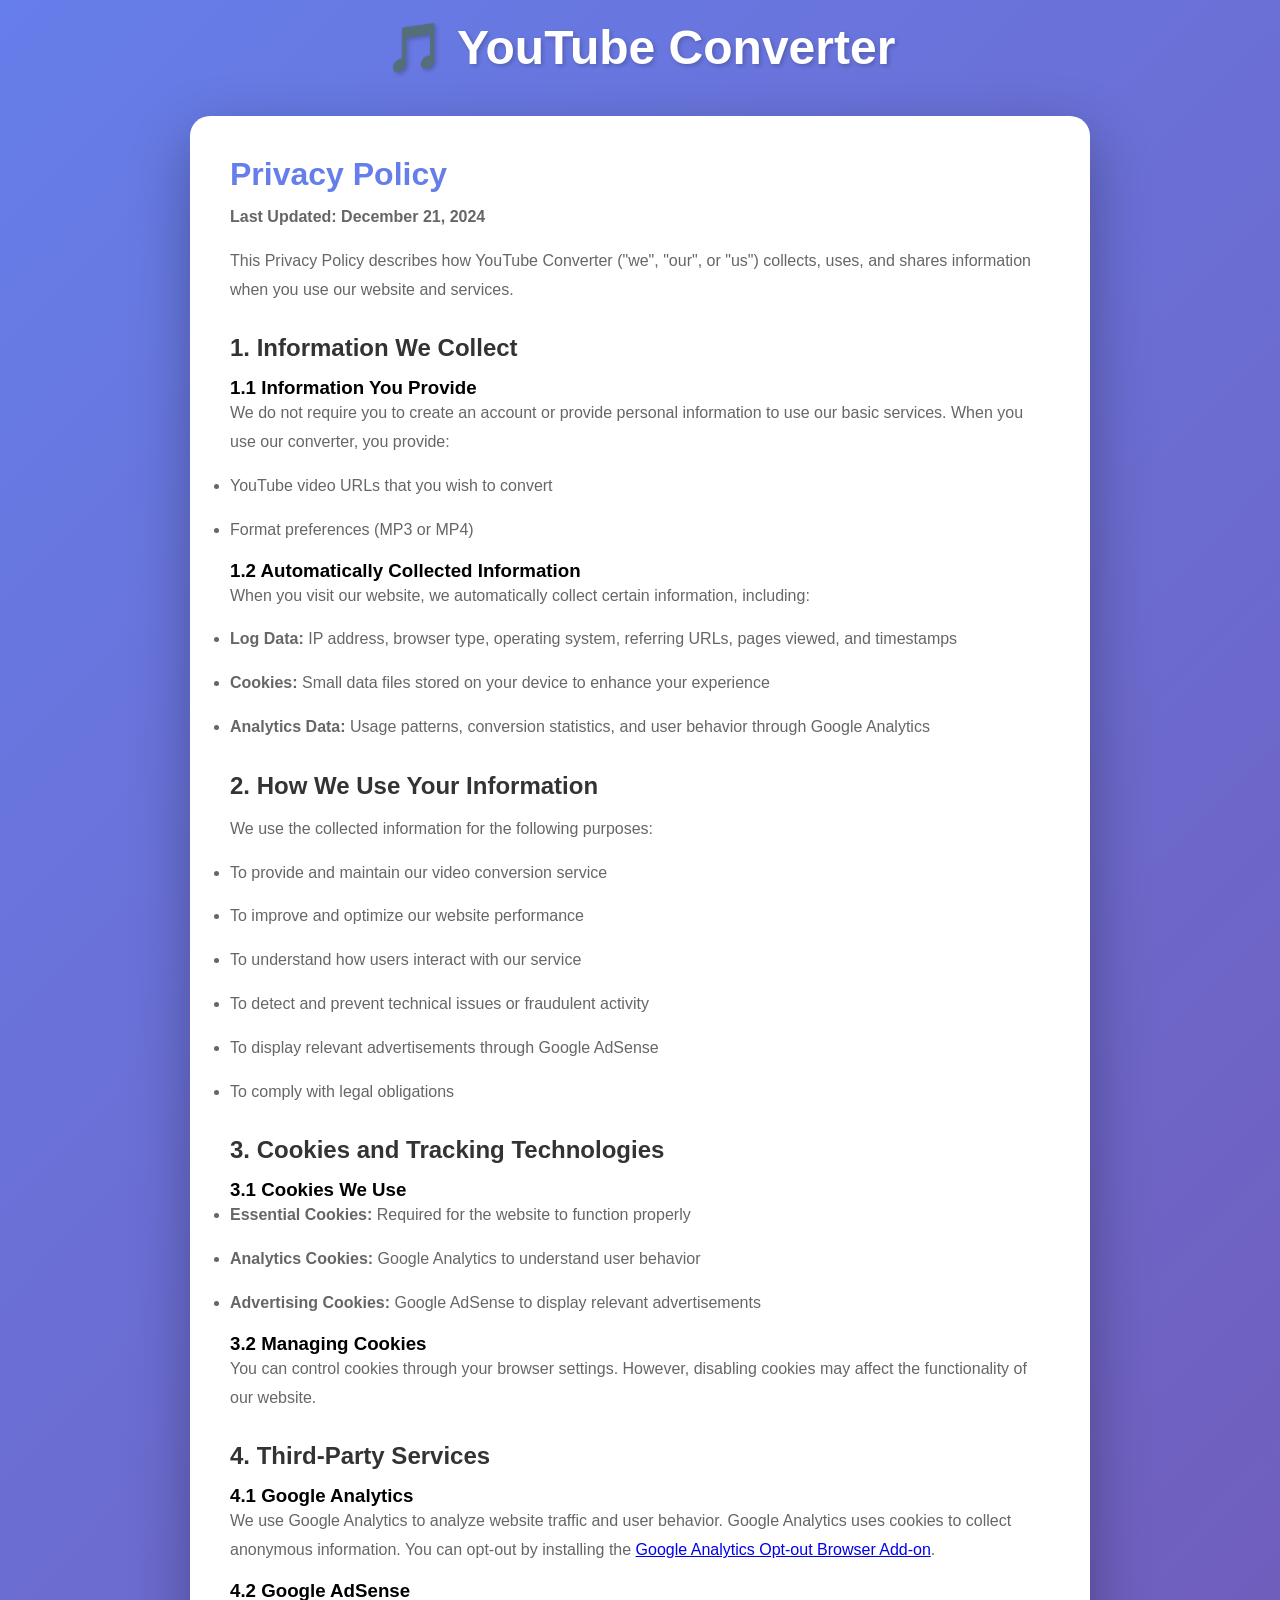
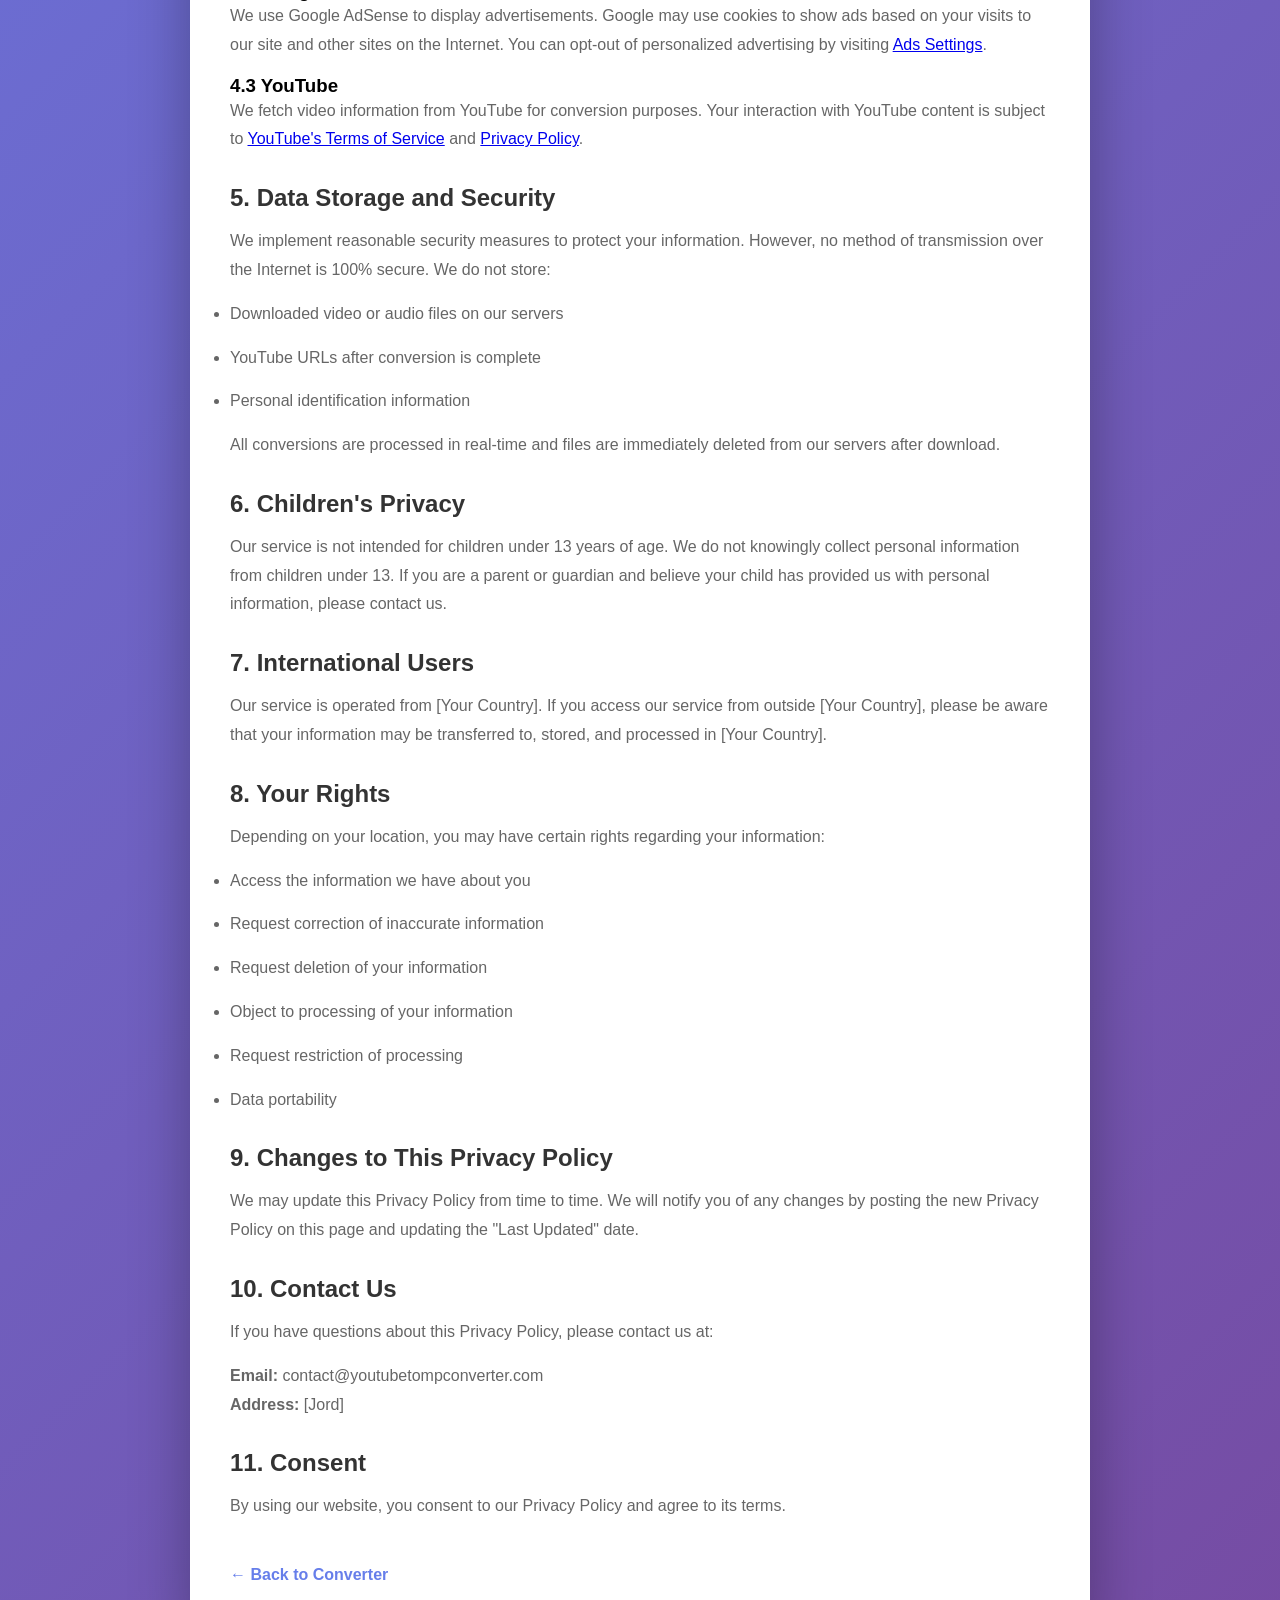
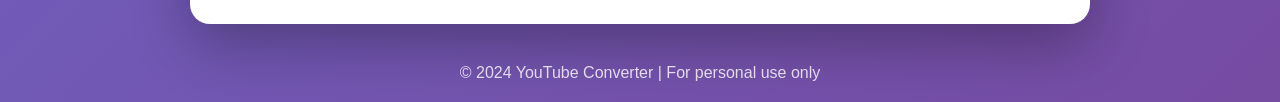
<file: privacy.html>
<!DOCTYPE html>
<html lang="en">
<head>
    <meta charset="UTF-8">
    <meta name="viewport" content="width=device-width, initial-scale=1.0">
    <title>Privacy Policy - YouTube Converter</title>
    <link rel="stylesheet" href="styles.css">
    <style>
        .legal-container {
            max-width: 900px;
            margin: 0 auto;
            background: white;
            padding: 40px;
            border-radius: 20px;
            box-shadow: 0 20px 60px rgba(0,0,0,0.3);
        }
        .legal-container h1 {
            color: #667eea;
            margin-bottom: 10px;
        }
        .legal-container h2 {
            color: #333;
            margin-top: 30px;
            margin-bottom: 15px;
        }
        .legal-container p, .legal-container li {
            color: #666;
            line-height: 1.8;
            margin-bottom: 15px;
        }
        .back-link {
            display: inline-block;
            margin-top: 30px;
            color: #667eea;
            text-decoration: none;
            font-weight: bold;
        }
        .back-link:hover {
            text-decoration: underline;
        }
    </style>
</head>
<body>
    <div class="container">
        <header>
            <h1>🎵 YouTube Converter</h1>
        </header>

        <div class="legal-container">
            <h1>Privacy Policy</h1>
            <p><strong>Last Updated: December 21, 2024</strong></p>

            <p>This Privacy Policy describes how YouTube Converter ("we", "our", or "us") collects, uses, and shares information when you use our website and services.</p>

            <h2>1. Information We Collect</h2>
            
            <h3>1.1 Information You Provide</h3>
            <p>We do not require you to create an account or provide personal information to use our basic services. When you use our converter, you provide:</p>
            <ul>
                <li>YouTube video URLs that you wish to convert</li>
                <li>Format preferences (MP3 or MP4)</li>
            </ul>

            <h3>1.2 Automatically Collected Information</h3>
            <p>When you visit our website, we automatically collect certain information, including:</p>
            <ul>
                <li><strong>Log Data:</strong> IP address, browser type, operating system, referring URLs, pages viewed, and timestamps</li>
                <li><strong>Cookies:</strong> Small data files stored on your device to enhance your experience</li>
                <li><strong>Analytics Data:</strong> Usage patterns, conversion statistics, and user behavior through Google Analytics</li>
            </ul>

            <h2>2. How We Use Your Information</h2>
            <p>We use the collected information for the following purposes:</p>
            <ul>
                <li>To provide and maintain our video conversion service</li>
                <li>To improve and optimize our website performance</li>
                <li>To understand how users interact with our service</li>
                <li>To detect and prevent technical issues or fraudulent activity</li>
                <li>To display relevant advertisements through Google AdSense</li>
                <li>To comply with legal obligations</li>
            </ul>

            <h2>3. Cookies and Tracking Technologies</h2>
            
            <h3>3.1 Cookies We Use</h3>
            <ul>
                <li><strong>Essential Cookies:</strong> Required for the website to function properly</li>
                <li><strong>Analytics Cookies:</strong> Google Analytics to understand user behavior</li>
                <li><strong>Advertising Cookies:</strong> Google AdSense to display relevant advertisements</li>
            </ul>

            <h3>3.2 Managing Cookies</h3>
            <p>You can control cookies through your browser settings. However, disabling cookies may affect the functionality of our website.</p>

            <h2>4. Third-Party Services</h2>
            
            <h3>4.1 Google Analytics</h3>
            <p>We use Google Analytics to analyze website traffic and user behavior. Google Analytics uses cookies to collect anonymous information. You can opt-out by installing the <a href="https://tools.google.com/dlpage/gaoptout" target="_blank">Google Analytics Opt-out Browser Add-on</a>.</p>

            <h3>4.2 Google AdSense</h3>
            <p>We use Google AdSense to display advertisements. Google may use cookies to show ads based on your visits to our site and other sites on the Internet. You can opt-out of personalized advertising by visiting <a href="https://www.google.com/settings/ads" target="_blank">Ads Settings</a>.</p>

            <h3>4.3 YouTube</h3>
            <p>We fetch video information from YouTube for conversion purposes. Your interaction with YouTube content is subject to <a href="https://www.youtube.com/t/terms" target="_blank">YouTube's Terms of Service</a> and <a href="https://policies.google.com/privacy" target="_blank">Privacy Policy</a>.</p>

            <h2>5. Data Storage and Security</h2>
            <p>We implement reasonable security measures to protect your information. However, no method of transmission over the Internet is 100% secure. We do not store:</p>
            <ul>
                <li>Downloaded video or audio files on our servers</li>
                <li>YouTube URLs after conversion is complete</li>
                <li>Personal identification information</li>
            </ul>
            <p>All conversions are processed in real-time and files are immediately deleted from our servers after download.</p>

            <h2>6. Children's Privacy</h2>
            <p>Our service is not intended for children under 13 years of age. We do not knowingly collect personal information from children under 13. If you are a parent or guardian and believe your child has provided us with personal information, please contact us.</p>

            <h2>7. International Users</h2>
            <p>Our service is operated from [Your Country]. If you access our service from outside [Your Country], please be aware that your information may be transferred to, stored, and processed in [Your Country].</p>

            <h2>8. Your Rights</h2>
            <p>Depending on your location, you may have certain rights regarding your information:</p>
            <ul>
                <li>Access the information we have about you</li>
                <li>Request correction of inaccurate information</li>
                <li>Request deletion of your information</li>
                <li>Object to processing of your information</li>
                <li>Request restriction of processing</li>
                <li>Data portability</li>
            </ul>

            <h2>9. Changes to This Privacy Policy</h2>
            <p>We may update this Privacy Policy from time to time. We will notify you of any changes by posting the new Privacy Policy on this page and updating the "Last Updated" date.</p>

            <h2>10. Contact Us</h2>
            <p>If you have questions about this Privacy Policy, please contact us at:</p>
            <p>
                <strong>Email:</strong> contact@youtubetompconverter.com<br>
                <strong>Address:</strong> [Jord]
            </p>

            <h2>11. Consent</h2>
            <p>By using our website, you consent to our Privacy Policy and agree to its terms.</p>

            <a href="index.html" class="back-link">← Back to Converter</a>
        </div>

        <footer style="margin-top: 40px;">
            <p>© 2024 YouTube Converter | For personal use only</p>
        </footer>
    </div>
</body>
</html>
</file>
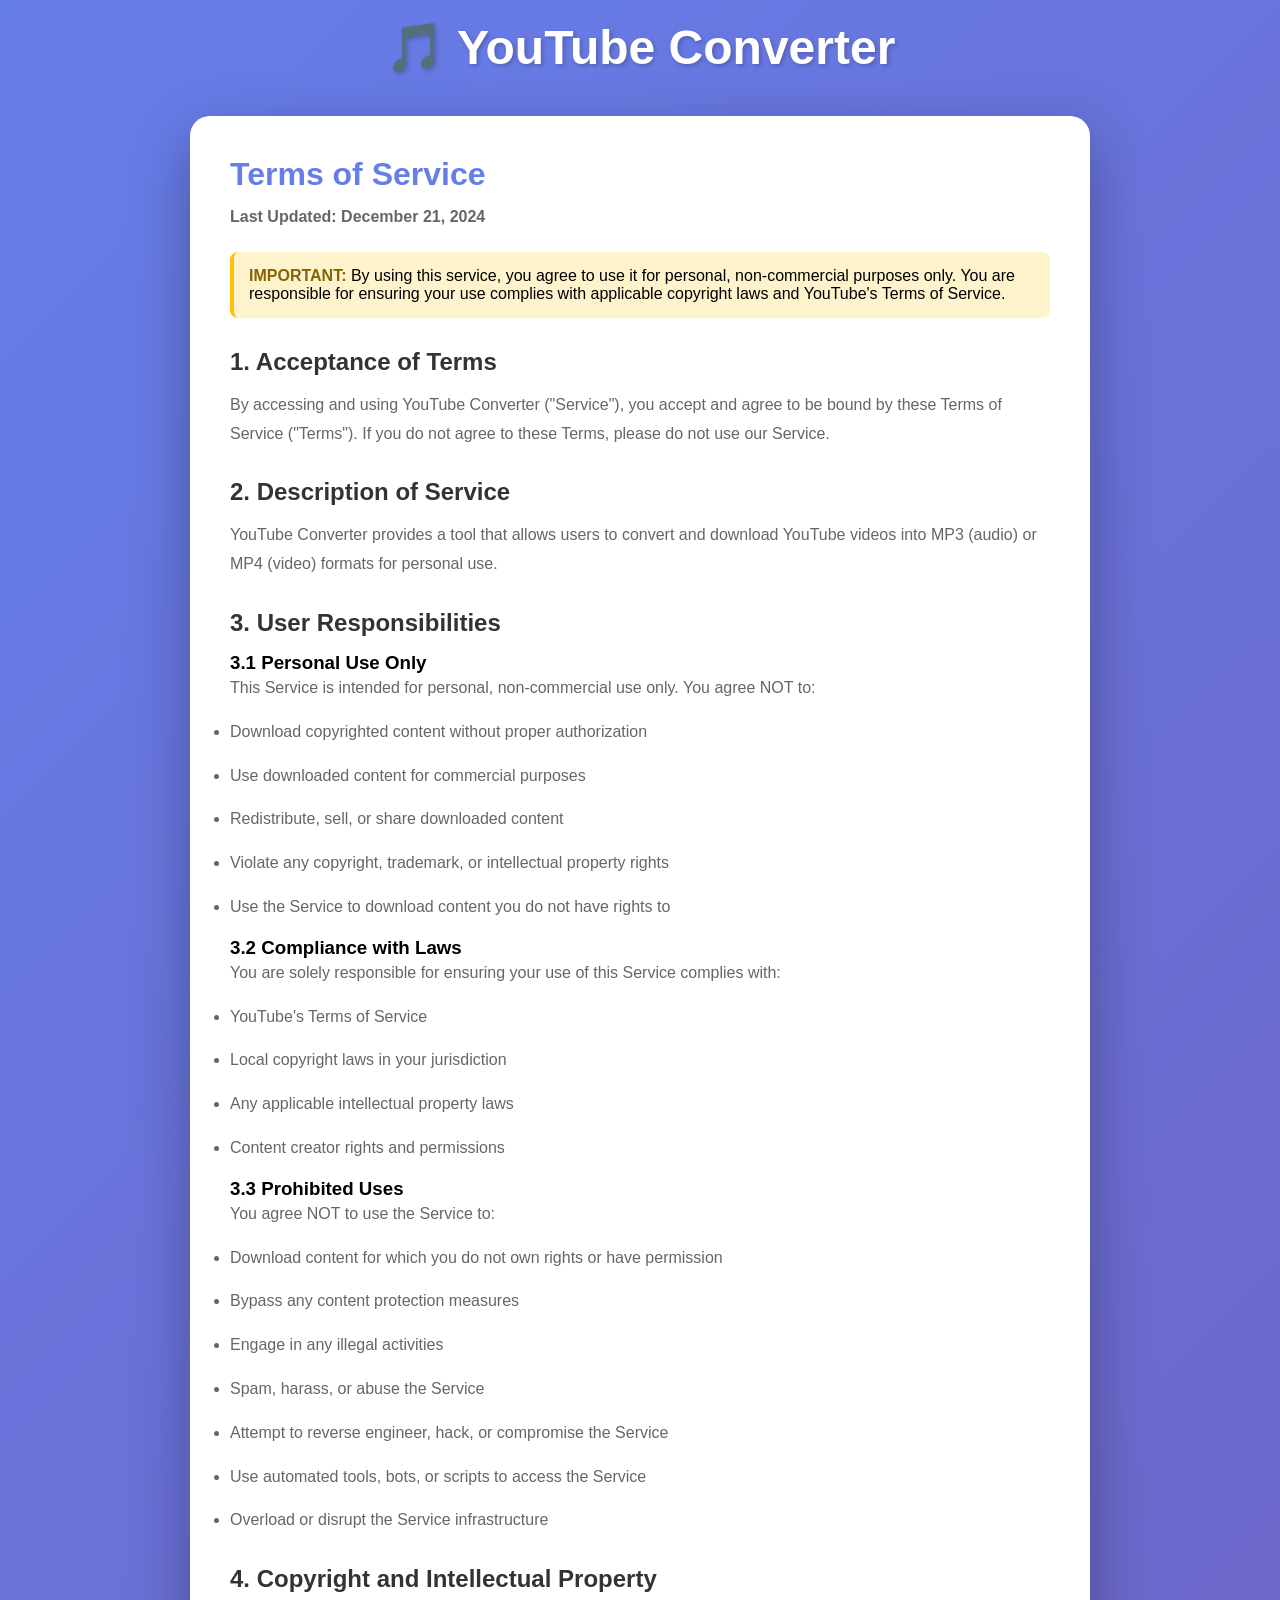
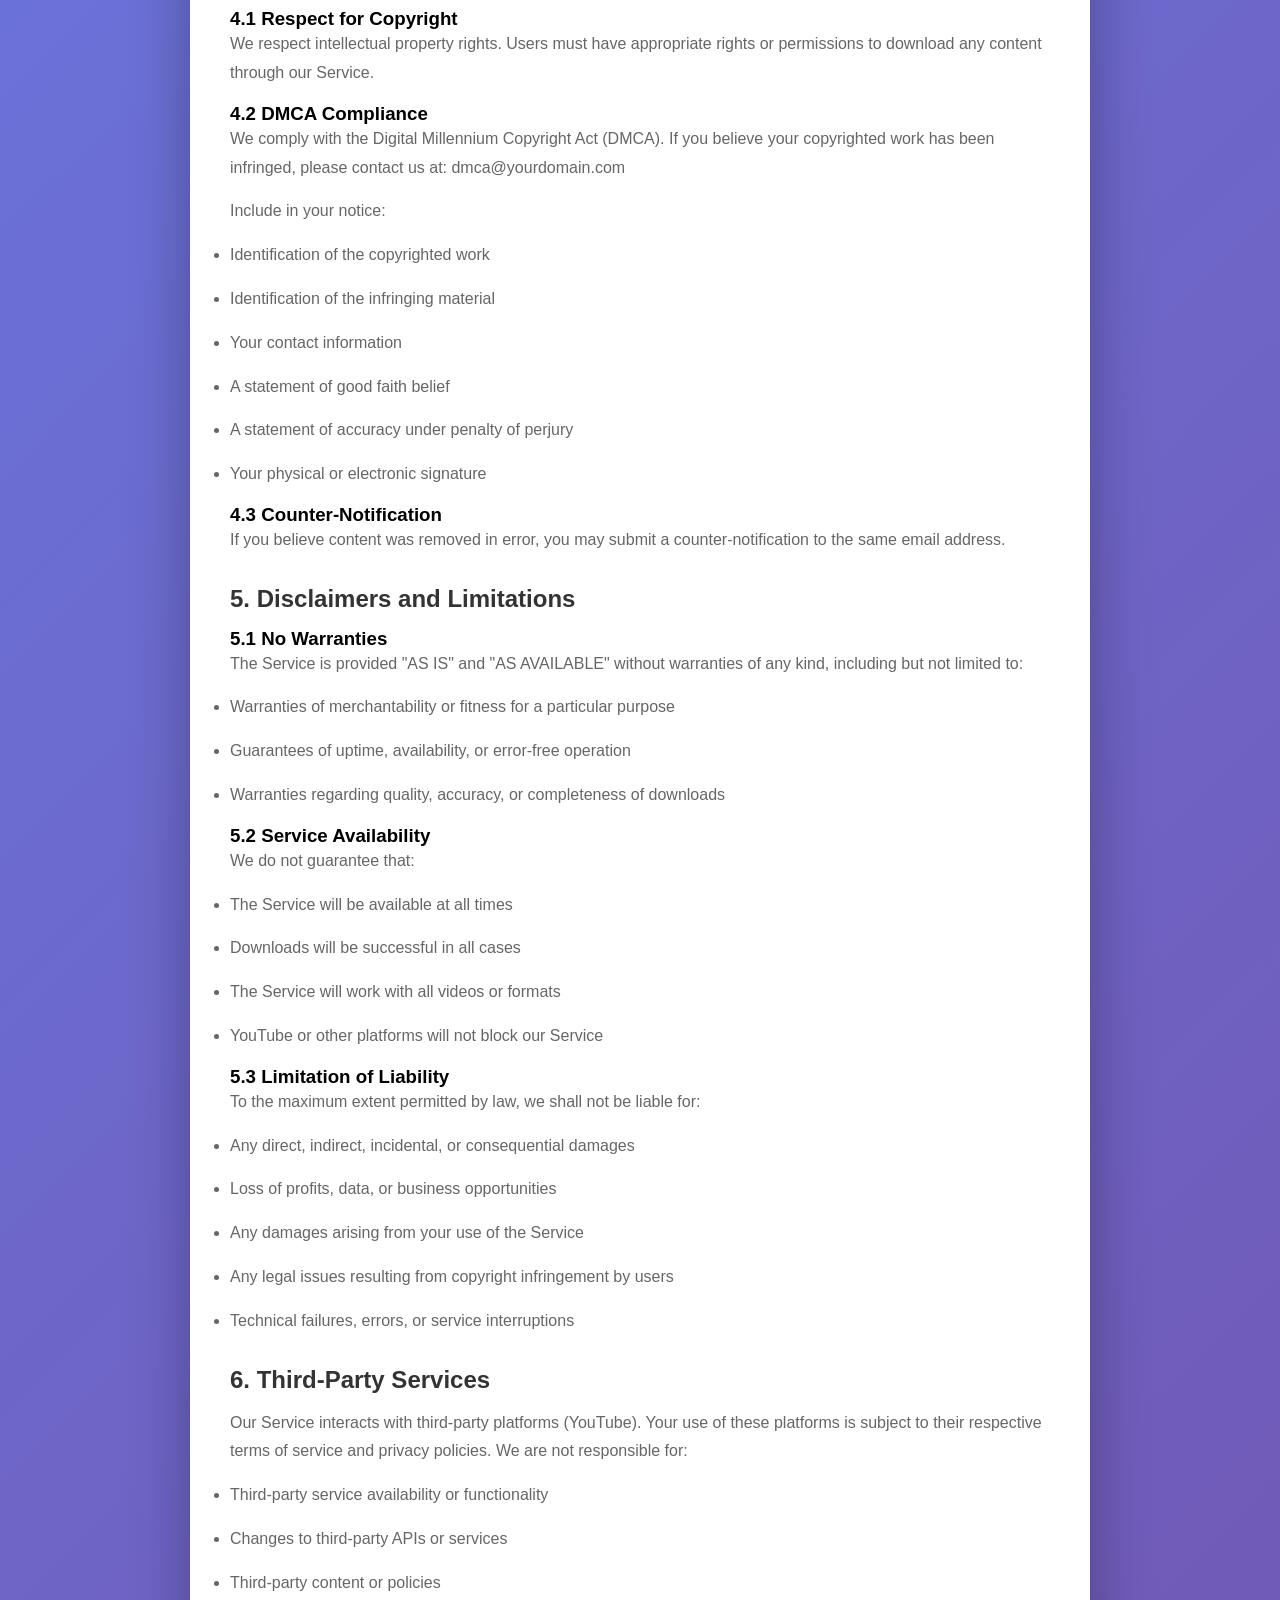
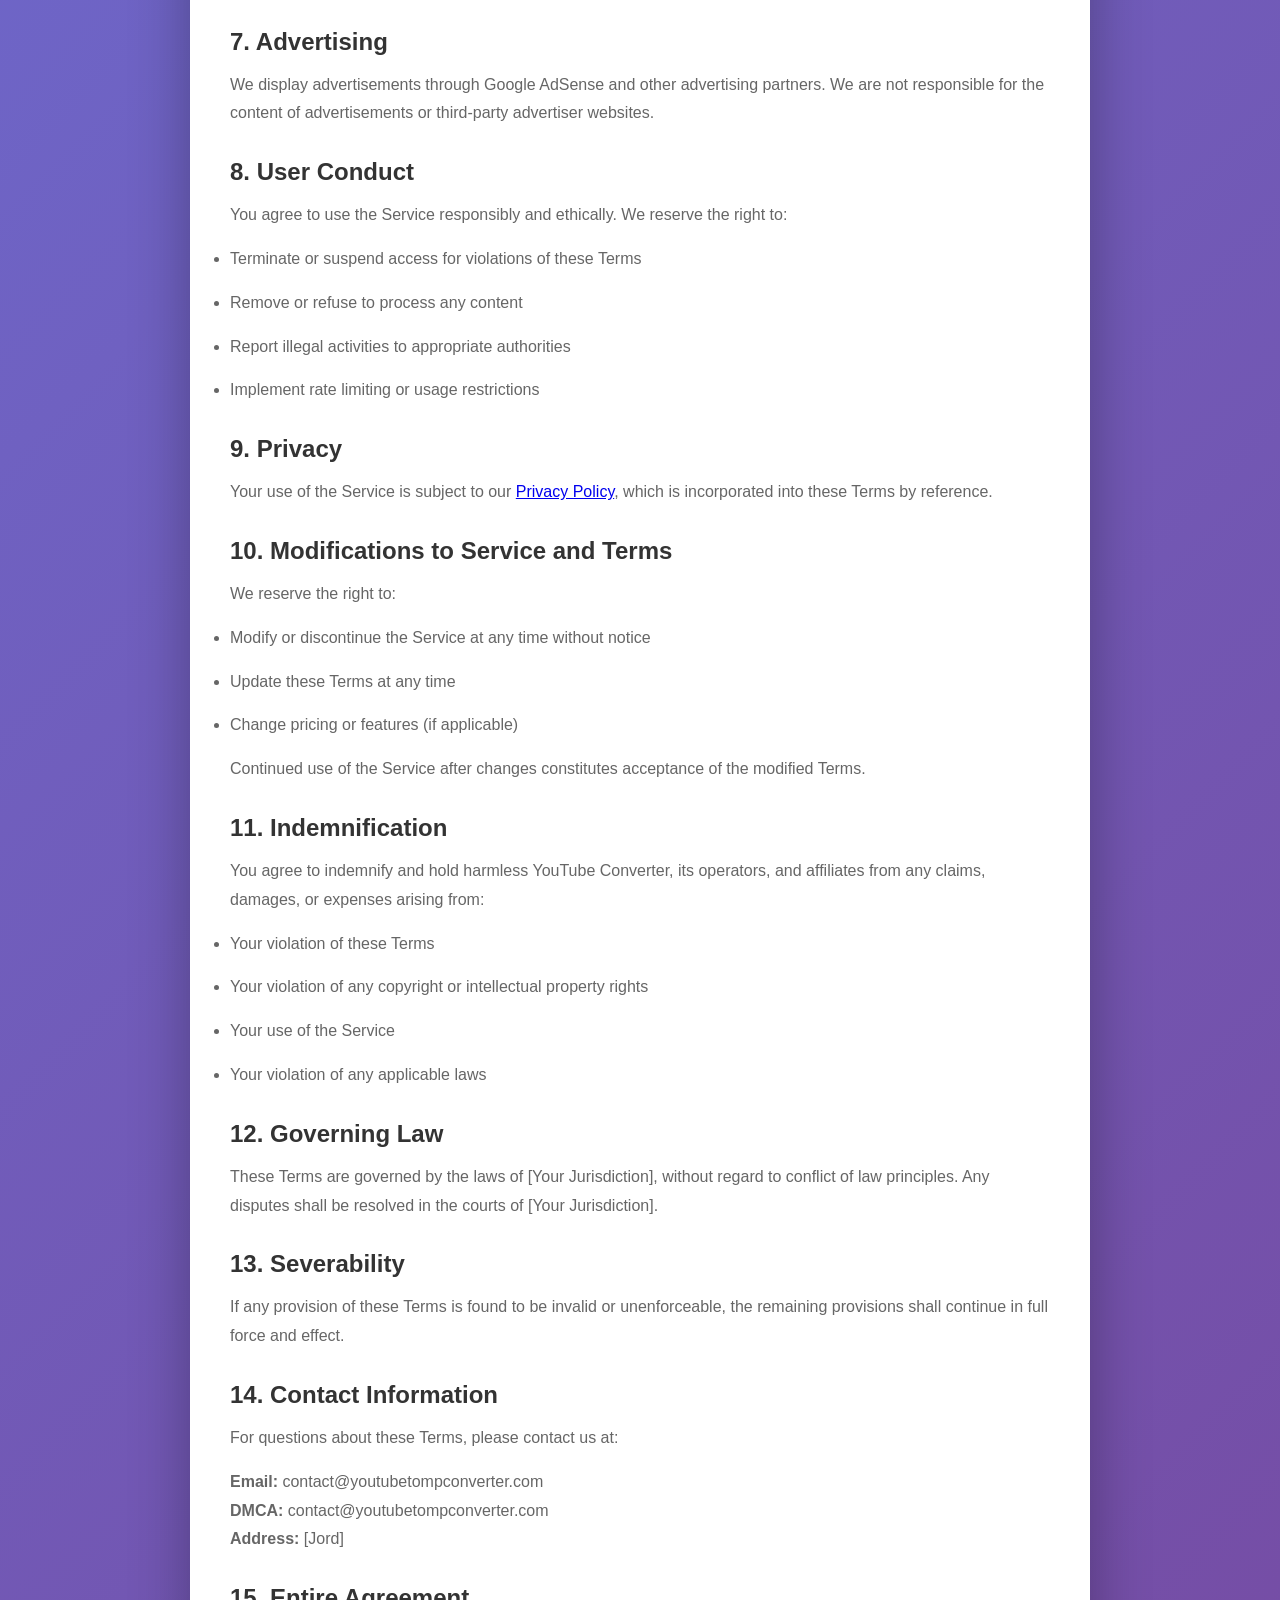
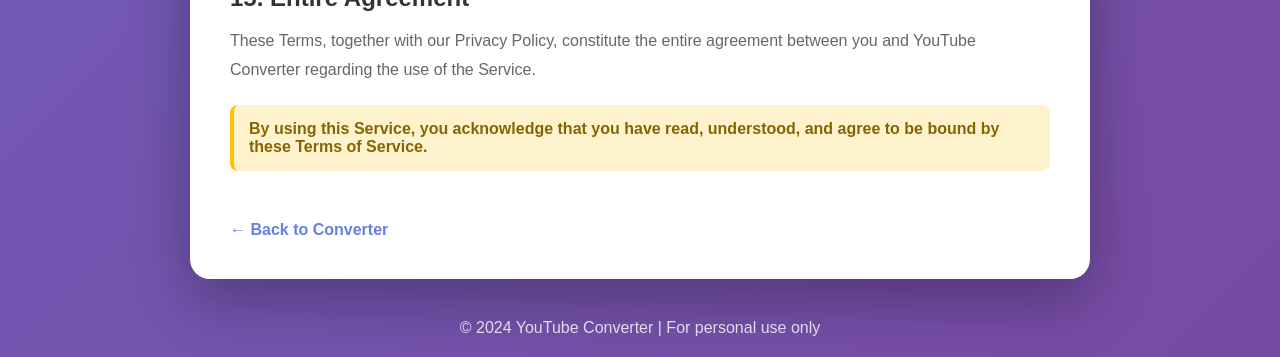
<file: terms.html>
<!DOCTYPE html>
<html lang="en">
<head>
    <meta charset="UTF-8">
    <meta name="viewport" content="width=device-width, initial-scale=1.0">
    <title>Terms of Service - YouTube Converter</title>
    <link rel="stylesheet" href="styles.css">
    <style>
        .legal-container {
            max-width: 900px;
            margin: 0 auto;
            background: white;
            padding: 40px;
            border-radius: 20px;
            box-shadow: 0 20px 60px rgba(0,0,0,0.3);
        }
        .legal-container h1 {
            color: #667eea;
            margin-bottom: 10px;
        }
        .legal-container h2 {
            color: #333;
            margin-top: 30px;
            margin-bottom: 15px;
        }
        .legal-container p, .legal-container li {
            color: #666;
            line-height: 1.8;
            margin-bottom: 15px;
        }
        .warning-box {
            background: #fff3cd;
            border-left: 4px solid #ffc107;
            padding: 15px;
            margin: 20px 0;
            border-radius: 8px;
        }
        .warning-box strong {
            color: #856404;
        }
        .back-link {
            display: inline-block;
            margin-top: 30px;
            color: #667eea;
            text-decoration: none;
            font-weight: bold;
        }
        .back-link:hover {
            text-decoration: underline;
        }
    </style>
</head>
<body>
    <div class="container">
        <header>
            <h1>🎵 YouTube Converter</h1>
        </header>

        <div class="legal-container">
            <h1>Terms of Service</h1>
            <p><strong>Last Updated: December 21, 2024</strong></p>

            <div class="warning-box">
                <strong>IMPORTANT:</strong> By using this service, you agree to use it for personal, non-commercial purposes only. You are responsible for ensuring your use complies with applicable copyright laws and YouTube's Terms of Service.
            </div>

            <h2>1. Acceptance of Terms</h2>
            <p>By accessing and using YouTube Converter ("Service"), you accept and agree to be bound by these Terms of Service ("Terms"). If you do not agree to these Terms, please do not use our Service.</p>

            <h2>2. Description of Service</h2>
            <p>YouTube Converter provides a tool that allows users to convert and download YouTube videos into MP3 (audio) or MP4 (video) formats for personal use.</p>

            <h2>3. User Responsibilities</h2>
            
            <h3>3.1 Personal Use Only</h3>
            <p>This Service is intended for personal, non-commercial use only. You agree NOT to:</p>
            <ul>
                <li>Download copyrighted content without proper authorization</li>
                <li>Use downloaded content for commercial purposes</li>
                <li>Redistribute, sell, or share downloaded content</li>
                <li>Violate any copyright, trademark, or intellectual property rights</li>
                <li>Use the Service to download content you do not have rights to</li>
            </ul>

            <h3>3.2 Compliance with Laws</h3>
            <p>You are solely responsible for ensuring your use of this Service complies with:</p>
            <ul>
                <li>YouTube's Terms of Service</li>
                <li>Local copyright laws in your jurisdiction</li>
                <li>Any applicable intellectual property laws</li>
                <li>Content creator rights and permissions</li>
            </ul>

            <h3>3.3 Prohibited Uses</h3>
            <p>You agree NOT to use the Service to:</p>
            <ul>
                <li>Download content for which you do not own rights or have permission</li>
                <li>Bypass any content protection measures</li>
                <li>Engage in any illegal activities</li>
                <li>Spam, harass, or abuse the Service</li>
                <li>Attempt to reverse engineer, hack, or compromise the Service</li>
                <li>Use automated tools, bots, or scripts to access the Service</li>
                <li>Overload or disrupt the Service infrastructure</li>
            </ul>

            <h2>4. Copyright and Intellectual Property</h2>
            
            <h3>4.1 Respect for Copyright</h3>
            <p>We respect intellectual property rights. Users must have appropriate rights or permissions to download any content through our Service.</p>

            <h3>4.2 DMCA Compliance</h3>
            <p>We comply with the Digital Millennium Copyright Act (DMCA). If you believe your copyrighted work has been infringed, please contact us at: dmca@yourdomain.com</p>
            
            <p>Include in your notice:</p>
            <ul>
                <li>Identification of the copyrighted work</li>
                <li>Identification of the infringing material</li>
                <li>Your contact information</li>
                <li>A statement of good faith belief</li>
                <li>A statement of accuracy under penalty of perjury</li>
                <li>Your physical or electronic signature</li>
            </ul>

            <h3>4.3 Counter-Notification</h3>
            <p>If you believe content was removed in error, you may submit a counter-notification to the same email address.</p>

            <h2>5. Disclaimers and Limitations</h2>
            
            <h3>5.1 No Warranties</h3>
            <p>The Service is provided "AS IS" and "AS AVAILABLE" without warranties of any kind, including but not limited to:</p>
            <ul>
                <li>Warranties of merchantability or fitness for a particular purpose</li>
                <li>Guarantees of uptime, availability, or error-free operation</li>
                <li>Warranties regarding quality, accuracy, or completeness of downloads</li>
            </ul>

            <h3>5.2 Service Availability</h3>
            <p>We do not guarantee that:</p>
            <ul>
                <li>The Service will be available at all times</li>
                <li>Downloads will be successful in all cases</li>
                <li>The Service will work with all videos or formats</li>
                <li>YouTube or other platforms will not block our Service</li>
            </ul>

            <h3>5.3 Limitation of Liability</h3>
            <p>To the maximum extent permitted by law, we shall not be liable for:</p>
            <ul>
                <li>Any direct, indirect, incidental, or consequential damages</li>
                <li>Loss of profits, data, or business opportunities</li>
                <li>Any damages arising from your use of the Service</li>
                <li>Any legal issues resulting from copyright infringement by users</li>
                <li>Technical failures, errors, or service interruptions</li>
            </ul>

            <h2>6. Third-Party Services</h2>
            <p>Our Service interacts with third-party platforms (YouTube). Your use of these platforms is subject to their respective terms of service and privacy policies. We are not responsible for:</p>
            <ul>
                <li>Third-party service availability or functionality</li>
                <li>Changes to third-party APIs or services</li>
                <li>Third-party content or policies</li>
            </ul>

            <h2>7. Advertising</h2>
            <p>We display advertisements through Google AdSense and other advertising partners. We are not responsible for the content of advertisements or third-party advertiser websites.</p>

            <h2>8. User Conduct</h2>
            <p>You agree to use the Service responsibly and ethically. We reserve the right to:</p>
            <ul>
                <li>Terminate or suspend access for violations of these Terms</li>
                <li>Remove or refuse to process any content</li>
                <li>Report illegal activities to appropriate authorities</li>
                <li>Implement rate limiting or usage restrictions</li>
            </ul>

            <h2>9. Privacy</h2>
            <p>Your use of the Service is subject to our <a href="privacy.html">Privacy Policy</a>, which is incorporated into these Terms by reference.</p>

            <h2>10. Modifications to Service and Terms</h2>
            <p>We reserve the right to:</p>
            <ul>
                <li>Modify or discontinue the Service at any time without notice</li>
                <li>Update these Terms at any time</li>
                <li>Change pricing or features (if applicable)</li>
            </ul>
            <p>Continued use of the Service after changes constitutes acceptance of the modified Terms.</p>

            <h2>11. Indemnification</h2>
            <p>You agree to indemnify and hold harmless YouTube Converter, its operators, and affiliates from any claims, damages, or expenses arising from:</p>
            <ul>
                <li>Your violation of these Terms</li>
                <li>Your violation of any copyright or intellectual property rights</li>
                <li>Your use of the Service</li>
                <li>Your violation of any applicable laws</li>
            </ul>

            <h2>12. Governing Law</h2>
            <p>These Terms are governed by the laws of [Your Jurisdiction], without regard to conflict of law principles. Any disputes shall be resolved in the courts of [Your Jurisdiction].</p>

            <h2>13. Severability</h2>
            <p>If any provision of these Terms is found to be invalid or unenforceable, the remaining provisions shall continue in full force and effect.</p>

            <h2>14. Contact Information</h2>
            <p>For questions about these Terms, please contact us at:</p>
            <p>
                <strong>Email:</strong> contact@youtubetompconverter.com<br>
                <strong>DMCA:</strong> contact@youtubetompconverter.com<br>
                <strong>Address:</strong> [Jord]
            </p>

            <h2>15. Entire Agreement</h2>
            <p>These Terms, together with our Privacy Policy, constitute the entire agreement between you and YouTube Converter regarding the use of the Service.</p>

            <div class="warning-box">
                <strong>By using this Service, you acknowledge that you have read, understood, and agree to be bound by these Terms of Service.</strong>
            </div>

            <a href="index.html" class="back-link">← Back to Converter</a>
        </div>

        <footer style="margin-top: 40px;">
            <p>© 2024 YouTube Converter | For personal use only</p>
        </footer>
    </div>
</body>
</html>
</file>
<file: styles.css>
* {
    margin: 0;
    padding: 0;
    box-sizing: border-box;
}

body {
    font-family: -apple-system, BlinkMacSystemFont, 'Segoe UI', Roboto, Oxygen, Ubuntu, Cantarell, sans-serif;
    background: linear-gradient(135deg, #667eea 0%, #764ba2 100%);
    min-height: 100vh;
    padding: 20px;
}

.container {
    max-width: 900px;
    margin: 0 auto;
}

header {
    text-align: center;
    color: white;
    margin-bottom: 40px;
    animation: fadeInDown 0.6s ease;
}

header h1 {
    font-size: 3em;
    margin-bottom: 10px;
    text-shadow: 2px 2px 4px rgba(0,0,0,0.2);
}

header p {
    font-size: 1.2em;
    opacity: 0.9;
}

main {
    animation: fadeInUp 0.6s ease;
}

.converter-box {
    background: white;
    border-radius: 20px;
    padding: 40px;
    box-shadow: 0 20px 60px rgba(0,0,0,0.3);
    margin-bottom: 40px;
}

.input-group {
    position: relative;
    margin-bottom: 30px;
}

#videoUrl {
    width: 100%;
    padding: 18px 50px 18px 20px;
    font-size: 16px;
    border: 2px solid #e0e0e0;
    border-radius: 12px;
    transition: all 0.3s;
    outline: none;
}

#videoUrl:focus {
    border-color: #667eea;
    box-shadow: 0 0 0 4px rgba(102, 126, 234, 0.1);
}

.clear-btn {
    position: absolute;
    right: 10px;
    top: 50%;
    transform: translateY(-50%);
    background: #f0f0f0;
    border: none;
    width: 35px;
    height: 35px;
    border-radius: 50%;
    font-size: 24px;
    cursor: pointer;
    display: none;
    align-items: center;
    justify-content: center;
    transition: all 0.3s;
    color: #666;
}

.clear-btn:hover {
    background: #e0e0e0;
    color: #333;
}

.clear-btn.visible {
    display: flex;
}

.format-selector {
    display: grid;
    grid-template-columns: 1fr 1fr;
    gap: 20px;
    margin-bottom: 30px;
}

.format-option {
    cursor: pointer;
}

.format-option input[type="radio"] {
    display: none;
}

.format-card {
    display: flex;
    flex-direction: column;
    align-items: center;
    padding: 25px;
    border: 3px solid #e0e0e0;
    border-radius: 12px;
    transition: all 0.3s;
    background: #fafafa;
}

.format-option input[type="radio"]:checked + .format-card {
    border-color: #667eea;
    background: linear-gradient(135deg, #667eea15, #764ba215);
    transform: scale(1.05);
}

.format-card:hover {
    border-color: #667eea;
    transform: translateY(-2px);
}

.format-icon {
    font-size: 3em;
    margin-bottom: 10px;
}

.format-name {
    font-size: 1.4em;
    font-weight: bold;
    color: #333;
    margin-bottom: 5px;
}

.format-desc {
    color: #666;
    font-size: 0.9em;
}

.convert-btn {
    width: 100%;
    padding: 18px;
    font-size: 18px;
    font-weight: bold;
    color: white;
    background: linear-gradient(135deg, #667eea 0%, #764ba2 100%);
    border: none;
    border-radius: 12px;
    cursor: pointer;
    transition: all 0.3s;
    display: flex;
    align-items: center;
    justify-content: center;
    gap: 10px;
}

.convert-btn:hover {
    transform: translateY(-2px);
    box-shadow: 0 10px 30px rgba(102, 126, 234, 0.4);
}

.convert-btn:active {
    transform: translateY(0);
}

.convert-btn:disabled {
    opacity: 0.6;
    cursor: not-allowed;
    transform: none;
}

.loader {
    width: 20px;
    height: 20px;
    border: 3px solid rgba(255,255,255,0.3);
    border-top-color: white;
    border-radius: 50%;
    animation: spin 0.8s linear infinite;
}

.hidden {
    display: none !important;
}

@keyframes spin {
    to { transform: rotate(360deg); }
}

.status {
    margin-top: 20px;
    padding: 15px;
    background: #e3f2fd;
    border-left: 4px solid #2196f3;
    border-radius: 8px;
    color: #1976d2;
    animation: slideIn 0.3s ease;
}

.error {
    margin-top: 20px;
    padding: 15px;
    background: #ffebee;
    border-left: 4px solid #f44336;
    border-radius: 8px;
    color: #c62828;
    animation: slideIn 0.3s ease;
}

.video-info {
    margin-top: 30px;
    display: flex;
    gap: 20px;
    padding: 20px;
    background: #f5f5f5;
    border-radius: 12px;
    animation: slideIn 0.4s ease;
}

.video-info img {
    width: 180px;
    height: 100px;
    object-fit: cover;
    border-radius: 8px;
}

.info-details {
    flex: 1;
}

.info-details h3 {
    margin-bottom: 8px;
    color: #333;
    font-size: 1.1em;
}

.info-details p {
    color: #666;
    font-size: 0.9em;
    margin-bottom: 5px;
}

.download-section {
    margin-top: 30px;
    animation: slideIn 0.4s ease;
}

.download-btn {
    display: inline-block;
    width: 100%;
    padding: 18px;
    font-size: 18px;
    font-weight: bold;
    color: white;
    background: linear-gradient(135deg, #11998e 0%, #38ef7d 100%);
    text-decoration: none;
    border-radius: 12px;
    text-align: center;
    transition: all 0.3s;
}

.download-btn:hover {
    transform: translateY(-2px);
    box-shadow: 0 10px 30px rgba(17, 153, 142, 0.4);
}

.features {
    display: grid;
    grid-template-columns: repeat(auto-fit, minmax(250px, 1fr));
    gap: 20px;
    margin-top: 40px;
}

.feature {
    background: white;
    padding: 30px;
    border-radius: 15px;
    text-align: center;
    box-shadow: 0 10px 30px rgba(0,0,0,0.2);
    transition: transform 0.3s;
}

.feature:hover {
    transform: translateY(-5px);
}

.feature-icon {
    font-size: 3em;
    display: block;
    margin-bottom: 15px;
}

.feature h3 {
    color: #333;
    margin-bottom: 10px;
    font-size: 1.3em;
}

.feature p {
    color: #666;
}

footer {
    text-align: center;
    color: white;
    margin-top: 40px;
    opacity: 0.8;
}

@keyframes fadeInDown {
    from {
        opacity: 0;
        transform: translateY(-30px);
    }
    to {
        opacity: 1;
        transform: translateY(0);
    }
}

@keyframes fadeInUp {
    from {
        opacity: 0;
        transform: translateY(30px);
    }
    to {
        opacity: 1;
        transform: translateY(0);
    }
}

@keyframes slideIn {
    from {
        opacity: 0;
        transform: translateX(-20px);
    }
    to {
        opacity: 1;
        transform: translateX(0);
    }
}

@media (max-width: 768px) {
    header h1 {
        font-size: 2em;
    }
    
    .converter-box {
        padding: 25px;
    }
    
    .format-selector {
        grid-template-columns: 1fr;
    }
    
    .video-info {
        flex-direction: column;
    }
    
    .video-info img {
        width: 100%;
        height: auto;
    }
}
</file>
